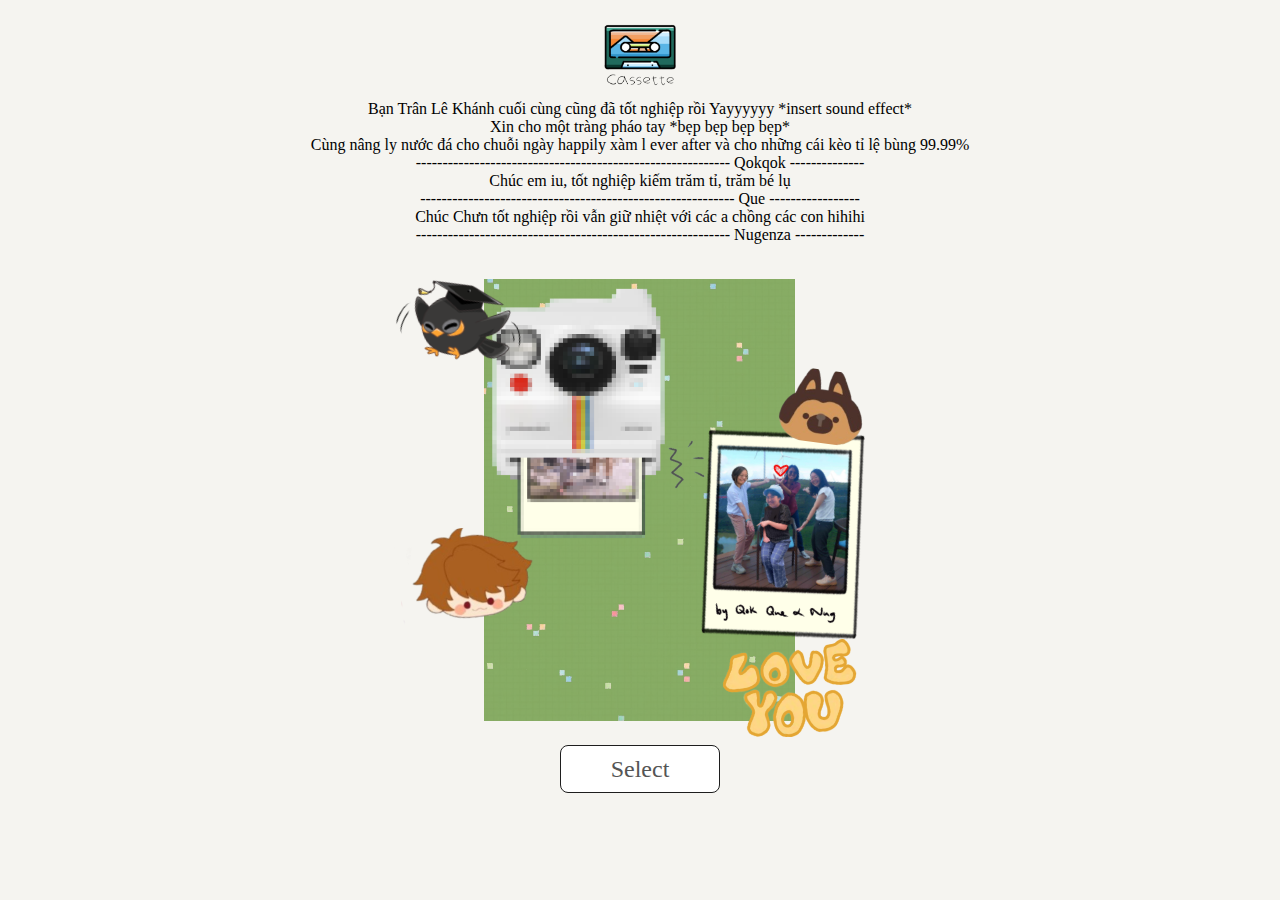
<file: index.html>
<!DOCTYPE html>
<html lang="en">
<head>
  <meta charset="UTF-8" />
  <meta name="viewport" content="width=device-width, initial-scale=1.0" />
  <meta property="og:title" content="Peanut Butter Jelly's Booth">
  <meta property="og:description" content="Peanut Butter Jelly Represents">
  <meta property="og:image" content="https://raw.githubusercontent.com/que12z/Project-PJ/main/Assets/fish-photobooth/undergrad.png">
  <meta property="og:url" content="https://que12z.github.io/Project-PJ">
  <meta property="og:type" content="website">
  <title>Peanut Butter Jelly's Booth</title>

  <!-- Favicon -->
  <link rel="icon" href="Assets/fish-photobooth/favicon.png" type="image/x-icon" />
  <link rel="stylesheet" href="StyleSheets/home.css" />
</head>
<body>
  <div class="logo">
    <img src="Assets/fish-photobooth/logo-new.png" alt="Logo">
  </div>

  <p> </p>
  <p> Bạn Trân Lê Khánh cuối cùng cũng đã tốt nghiệp rồi Yayyyyyy *insert sound effect* </p>
  <p> Xin cho một tràng pháo tay *bẹp bẹp bẹp bẹp* </p>
  <p> Cùng nâng ly nước đá cho chuỗi ngày happily xàm l ever after và cho những cái kèo tỉ lệ bùng 99.99% </p>
  <p> ----------------------------------------------------------- Qokqok -------------- </p>
  <p> Chúc em iu, tốt nghiệp kiếm trăm tỉ, trăm bé lụ </p>
  <p> ----------------------------------------------------------- Que ----------------- </p>
  <p> Chúc Chưn tốt nghiệp rồi vẫn giữ nhiệt với các a chồng các con hihihi </p>
  <p> ----------------------------------------------------------- Nugenza ------------- </p>
  
  <!-- Main Container -->
  <div class="home-container">
    <div class="photobooth-container">
      <div class="photobooth-mock"></div>
      <div class="photostrip-mock"></div>
      <div class="bubbles-mock"></div>
      <div class="fish-mock-1"></div>
      <div class="fish-mock-2"></div>
      <div class="fish-mock-3"></div>
    </div>

    <div class="button-container">
      <button id="select-button">Select</button>
    </div>
  </div>

  <!-- Main JS -->
  <script src="Javascripts/home.js"></script>
</body>
</html>
</file>
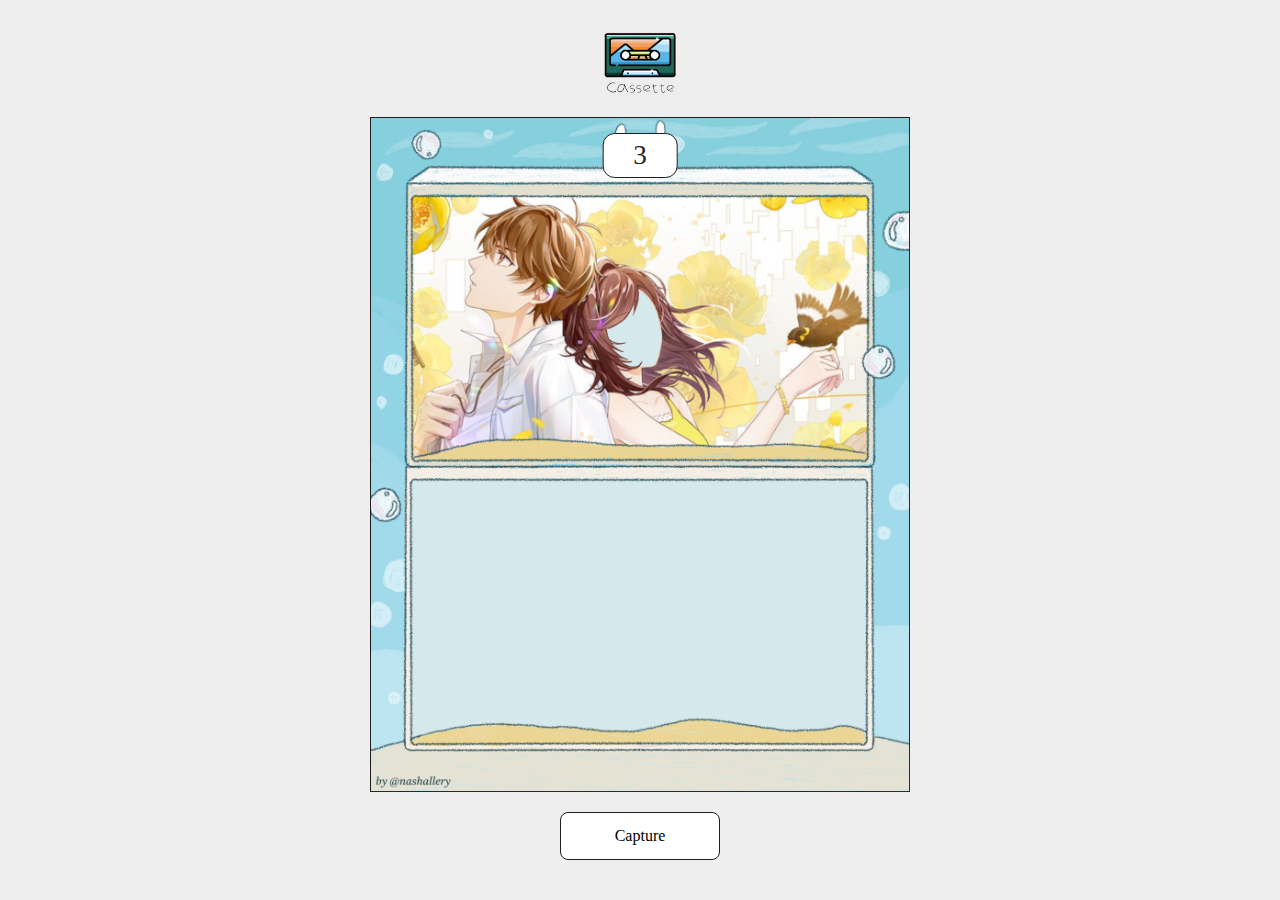
<file: camera.html>
<!DOCTYPE html>
<html lang="en">
<head>
  <meta charset="UTF-8" />
  <meta name="viewport" content="width=device-width, initial-scale=1.0">
  <title>Camera</title>

  <!-- Favicon -->
  <link rel="icon" href="Assets/fish-photobooth/favicon.png" type="image/x-icon" />
  <link rel="stylesheet" href="StyleSheets/camera.css" />
</head>
<body>
  <div class="logo">
    <img src="Assets/fish-photobooth/logo-new.png" alt="Logo">
  </div>
  <div class="photobooth-container" id="booth">
    <div class="bubble-container"></div>
    <div class="countdown-timer">3</div>
    <canvas id="finalCanvas" width="1176" height="1470"></canvas>
    <video id="liveVideo" autoplay playsinline muted></video>
    <img class="frame-overlay" src="Assets/fish-photobooth/camerapage/frame.png" alt="frame overlay" />
  </div>

  <div class="controls">
    <button id="takePhoto">Capture</button>
    <button id="readyButton" disabled style="display: none;">Ready</button>
  </div>

  <script src="Javascripts/camera.js"></script>
  <script src="Javascripts/bubbles.js"></script>
</body>
</html>
</file>
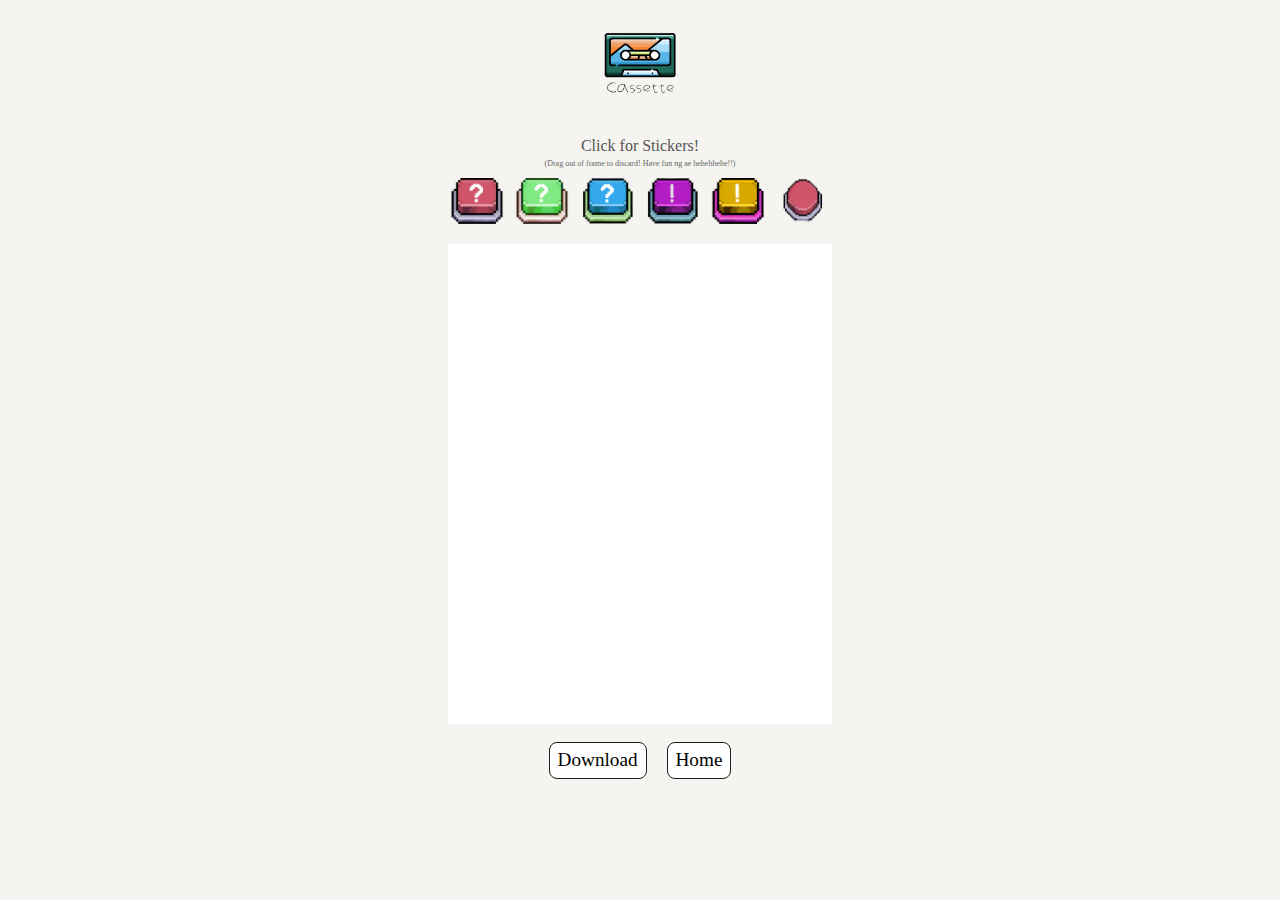
<file: final.html>
<!DOCTYPE html>
<html lang="en">
<head>
  <meta charset="UTF-8">
  <meta name="viewport" content="width=device-width, initial-scale=1.0" />
  <title>Decorate & Download</title>

  <!-- Favicon -->
  <link rel="icon" href="Assets/fish-photobooth/favicon.png" type="image/x-icon" />
  <link rel="stylesheet" href="StyleSheets/final.css" />
</head>
<body>
  <div class="logo">
    <img src="Assets/fish-photobooth/logo-new.png" alt="Logo">
  </div>

  <div class="heading-content">
    <div class="menu-header" style="display: none;"></div>
    <div class="sticker-container">
      <h1>Click for Stickers!</h1>
      <p>(Drag out of frame to discard! Have fun ng ae hehehhehe!!)</p>
      <div class="sticker-btns">
        <button id="addFish" class="sticker-btn fish-btn">Add Fish</button>
        <button id="addOctopus" class="sticker-btn octopus-btn">Add Octopus</button>
        <button id="addSeaweed" class="sticker-btn seaweed-btn">Add Seaweed</button>
        <button id="addAx" class="sticker-btn axolotl-btn">Add Axolotl</button>
        <button id="addBubble" class="sticker-btn bubble-btn">Add Bubble</button>
        <button id="reset" class="sticker-btn reset-btn">Reset</button>
      </div>
    </div>
  </div>

  <div id="canvasContainer">
    <canvas id="finalCanvas" width="1176" height="1470"></canvas>
  </div>

  <div class="button-container">
    <button id="downloadBtn">Download</button>
    <button id="homeBtn">Home</button>
  </div>

  <script type="module" src="Javascripts/final.js"></script>
</body>
</html>
</file>
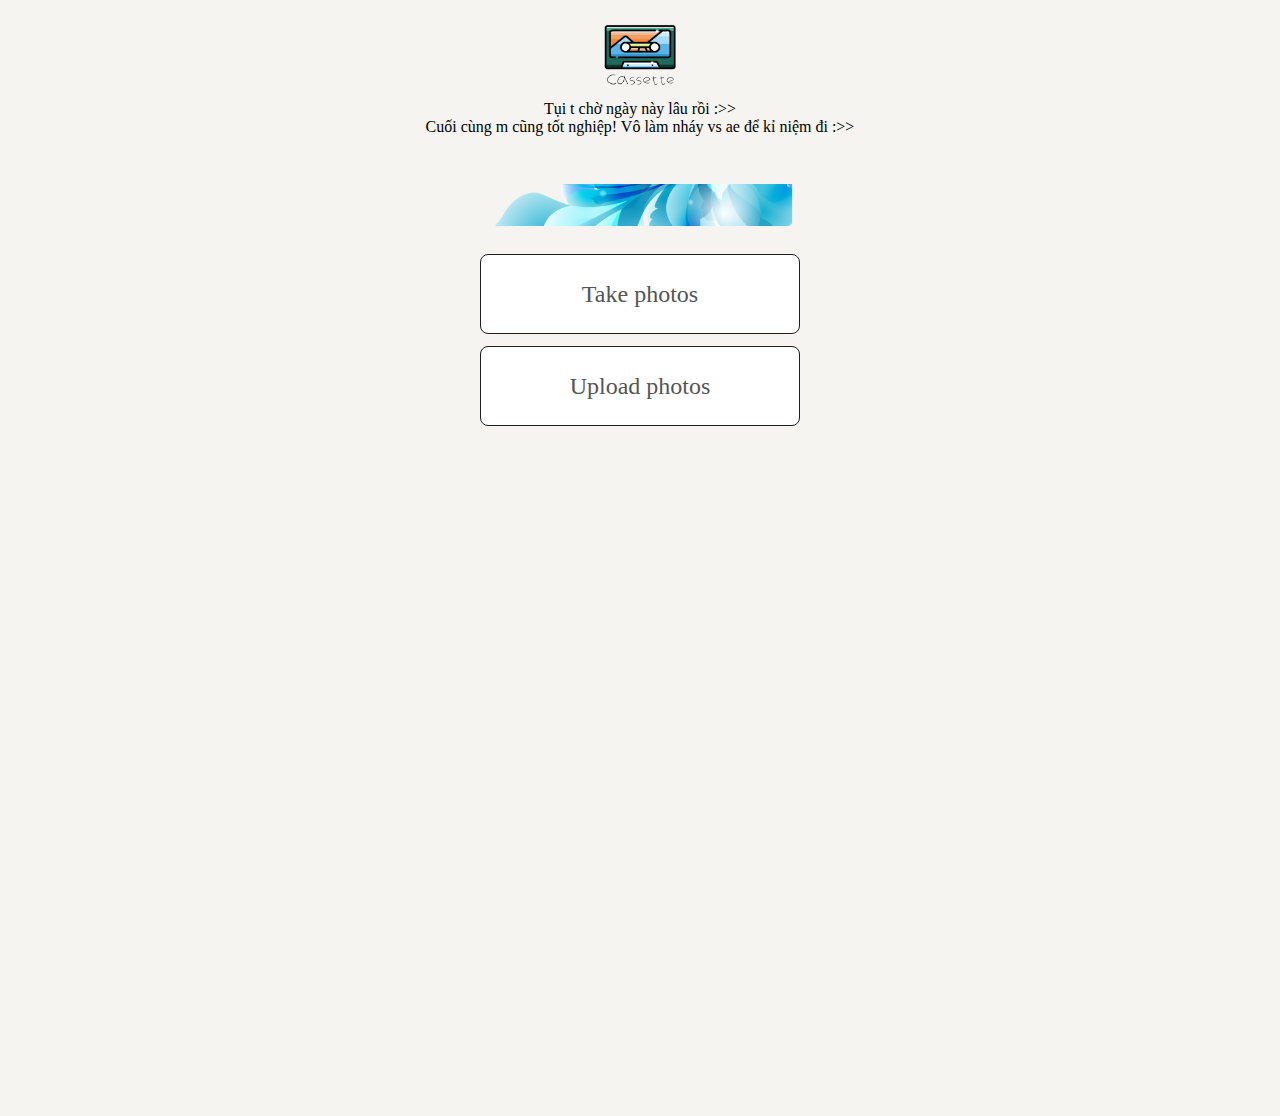
<file: menu.html>
<!DOCTYPE html>
<html lang="en">
<head>
  <meta charset="UTF-8" />
  <meta name="viewport" content="width=device-width, initial-scale=1.0" />
  <title>Menu</title>

  <!-- Favicon -->
  <link rel="icon" href="Assets/fish-photobooth/favicon.png" type="image/x-icon" />
  <link rel="stylesheet" href="StyleSheets/home.css" />
</head>
<body>
  <div class="logo">
    <img src="Assets/fish-photobooth/logo-new.png" alt="Logo">
  </div>
  <p> Tụi t chờ ngày này lâu rồi :>></p>
  <p> Cuối cùng m cũng tốt nghiệp! Vô làm nháy vs ae để kỉ niệm đi :>> </p>
  <div class="menu-container">
    <div class="menu-header"></div>
    <button id="menu-camera-button">Take photos</button>
    <button id="menu-upload-button">Upload photos</button>
  </div>

  <script src="Javascripts/home.js"></script>
</body>
</html>
</file>
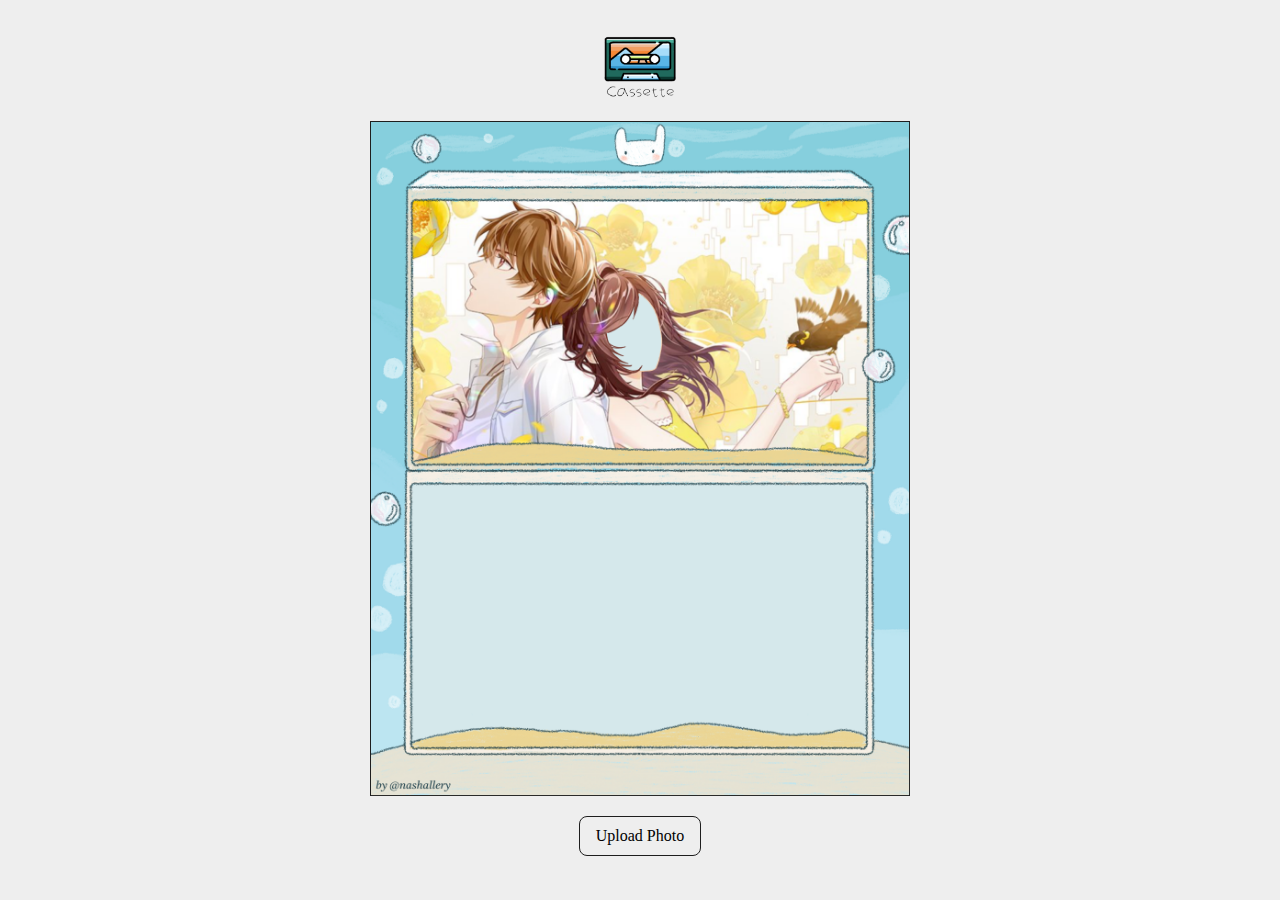
<file: upload.html>
<!DOCTYPE html>
<html lang="en">
<head>
  <meta charset="UTF-8" />
  <meta name="viewport" content="width=device-width, initial-scale=1.0">
  <title>Upload</title>

  <!-- Favicon -->
  <link rel="icon" href="Assets/fish-photobooth/favicon.png" type="image/x-icon" />
  <link rel="stylesheet" href="StyleSheets/camera.css" />
  <style>
    /* hide the actual file input */
    #uploadPhotoInput {
      display: none;
    }
  </style>
</head>
<body>
  <div class="logo">
    <img src="Assets/fish-photobooth/logo-new.png" alt="Logo">
  </div>

  <div class="photobooth-container" id="booth">
    <div class="bubble-container"></div>
    <canvas id="finalCanvas" width="1176" height="1470"></canvas>

    <!-- hidden file input -->
    <input type="file" id="uploadPhotoInput" accept="image/*" />

    <img class="frame-overlay" src="Assets/fish-photobooth/camerapage/frame.png" alt="frame overlay" />
  </div>

  <div class="controls">
    <button id="uploadPhoto">Upload Photo</button>
    <button id="readyButton" disabled style="display:none;">Ready</button>
  </div>

  <script src="Javascripts/upload.js"></script>
  <script src="Javascripts/bubbles.js"></script>
</body>
</html>
</file>
<file: StyleSheets/home.css>
/* root variables */
:root {
  --main-background: #f5f4f0;
  --dark-green-theme: #2a4a53;
  --main-text: #555555;
  --white: #ffffff;

  --container-width: 500px;
  --container-aspect-ratio: 604 / 574;

  --fish-rotation: 7.52deg;
  --strip-rotation: 16.52deg;
  --bubble-rotation: -16.52deg;
}

/* body */
* {
  box-sizing: border-box;
  margin: 0;
  padding: 0;
}

body {
  background-color: var(--main-background);
  display: flex;
  flex-direction: column;
  align-items: center;
  height: 100%;
  padding: 1rem 0 2rem 0;
  gap: 0;
}

/* logo */
.logo {
  position: relative;
  width: 80px;
}

.logo img {
  width: 100%;
  height: auto;
}

/* containers */
.home-container {
  display: flex;
  flex-direction: column;
  align-items: center;
  width: 37.75rem;
  gap: 0.5rem;
  margin-top: 0;
  padding-top: 0;
}

.photobooth-container {
  position: relative;
  width: var(--container-width);
  aspect-ratio: var(--container-aspect-ratio);
  display: flex;
  flex-direction: column;
  justify-content: center;
  align-items: center;
  overflow: hidden;
  margin-top: 2vh;
}

@media screen and (max-width: 768px) {
  .photobooth-container {
    width: 90vw;
  }
}

/* menu page */
.menu-container {
  display: flex;
  flex-direction: column;
  align-items: center;
  justify-content: top;
  width: 37.75rem;
  height: 100vh;
  gap: 0.75rem;
  margin-top: 3rem;
  padding: 0;
}

.menu-header {
  width: 20rem;
  aspect-ratio: 517 / 68;
  background-image: url('../Assets/fish-photobooth/menupage/Header.png');
  background-size: cover;
  background-repeat: no-repeat;
  background-position: center;
  margin: 0 auto 1rem auto;
}

/* mock elements */
.photobooth-mock,
.photostrip-mock,
.bubbles-mock,
.fish-mock-1,
.fish-mock-2,
.fish-mock-3 {
  position: absolute;
  background-size: cover;
  background-position: center;
  background-repeat: no-repeat;
  object-fit: contain;
}

/* photobooth frame */
.photobooth-mock {
  z-index: 1;
  width: calc((375 / 604) * 100%);
  height: calc(534.4 / 574 * 100%);
  left: calc(114 / 604 * 100%);
  top: calc(20 / 574 * 100%);
  background-image: url('../Assets/fish-photobooth/homepage/animated-photobooth-mock/1.png');
  transition: opacity 0.3s ease-in-out;
  opacity: 1;
}

/* photostrip */
.photostrip-mock {
  z-index: 2;
  width: calc((266.99 / 604) * 100%);
  height: calc(331.94 / 574 * 100%);
  right: calc(0 / 604 * 100%);
  top: calc(170 / 574 * 100%);
  background-image: url('../Assets/fish-photobooth/homepage/photostrip-straight.png');
  transform: rotate(var(--strip-rotation));
}

/* bubbles */
.bubbles-mock {
  z-index: 2;
  width: calc((82.09 / 604) * 200%);
  height: calc(109 / 574 * 200%);
  left: calc(0 / 604 * 100%);
  top: calc(-30/ 574 * 100%);
  background-image: url('../Assets/fish-photobooth/homepage/animated-bubbles-home/1.png');
  transform: rotate(var(--bubble-rotation));
}

/* fishes */
.fish-mock-1 {
  z-index: 3;
  width: calc((72.65 / 604) * 250%);
  height: calc(44.21 / 574 * 250%);
  left: calc(10 / 604 * 100%);
  top: calc(320.34 / 574 * 100%);
  background-image: url('../Assets/fish-photobooth/homepage/luke.png');
  transform: rotate(calc(-1 * var(--fish-rotation)));
}

.fish-mock-2 {
  z-index: 3;
  width: calc((72.65 / 604) * 200%);
  height: calc(44.21 / 574 * 200%);
  left: calc(450 / 604 * 100%);
  top: calc(130.69 / 574 * 100%);
  background-image: url('../Assets/fish-photobooth/homepage/doggo.png');
  transform: rotate(var(--fish-rotation));
}

.fish-mock-3 {
  z-index: 3;
  width: calc((72.65 / 604) * 250%);
  height: calc(44.21 / 574 * 250%);
  right: calc(30 / 604 * 100%);
  bottom: calc(0 / 574 * 100%);
  background-image: url('../Assets/fish-photobooth/homepage/loveu.png');
  transform: rotate(calc(-1 * var(--fish-rotation)));
}

/* button styling */
.button-container {
  margin-top: 0;
}

button {
  color: var(--main-text);
  font-family: Castoro, serif;
  font-size: 1.5rem;
  font-weight: 400;
  background-color: var(--white);
  border: 1px solid #1e1e1e;
  border-radius: 0.5rem;
  text-align: center;
  transition: transform 0.2s ease-in-out;
}

button:hover {
  transform: scale(1.05);
}
#select-button {
  display: flex;
  justify-content: center;
  align-items: center;
  gap: 0.56rem;
  width: 10rem;
  height: 3rem;
  padding: 0.5rem 1rem;
}

#menu-camera-button,
#menu-upload-button {
  display: flex;
  justify-content: center;
  align-items: center;
  gap: 0.56rem;
  width: 20rem;
  height: 5rem;
  padding: 0.5rem 1rem;
}

@media screen and (max-width: 768px) {
  #select-button {
    width: 8rem;
    height: 3.2rem;
    font-size: 1.2rem;
    padding: 0.4rem 0.5rem;
    gap: 0.4rem;
  }

  button {
    font-size: 1.5rem;
  }
}
</file>
<file: StyleSheets/camera.css>
/* root variables */
* {
  box-sizing: border-box;
  margin: 0;
  padding: 0;
}

body {
  font-family: sans-serif;
  background: #eee;
  display: flex;
  flex-direction: column;
  align-items: center;
  justify-content: center;
  min-height: 100vh;
  padding-top: 1rem;
  padding-bottom: 2rem;
}

/* logo section */
.logo {
  position: relative;
  width: 80px;
  padding-bottom: 1vh;
}

.logo img {
  width: 100%;
  height: auto;
}

/* photobooth container */
.photobooth-container {
  position: relative;
  width: 60vmin;
  max-width: 588px;
  aspect-ratio: 588 / 735;
  background: #D5E8EB;
  overflow: hidden;
}

/* mobile */
@media (max-width: 768px) {
  .photobooth-container {
    width: 90vw;
    max-width: none;
    aspect-ratio: 588 / 735;
  }
}

/* countdown timer */
.countdown-timer {
  position: absolute;
  top: 1rem;
  left: 50%;
  transform: translateX(-50%);
  z-index: 100;
  display: flex;
  align-items: center;
  justify-content: center;
  width: 4.66669rem;
  height: 2.8rem;
  padding: 0.8485rem;
  border-radius: 0.75rem;
  border: 1.358px solid #1E1E1E;
  background: #FFF;
  color: #1E1E1E;
  text-align: center;
  font-family: Castoro, serif;
  font-size: 1.697rem;
  font-weight: 400;
  line-height: 1;
  pointer-events: none;
  transition: none;
}

/* canvas and video */
#finalCanvas {
  width: 100%;
  height: 100%;
  display: block;
}

#liveVideo {
  position: absolute;
  top: 0;
  left: 0;
  width: 100%;
  height: 50%;
  object-fit: cover;
  transform: scaleX(-1);
  z-index: 1;
  display: none;
}

/* frame overlay */
.frame-overlay {
  position: absolute;
  top: 0;
  left: 0;
  width: 100%;
  height: 100%;
  pointer-events: none;
  z-index: 3;
}

/* controls */
.controls {
  margin-top: 20px;
  display: flex;
  gap: 12px;
  justify-content: center;
}

/* buttons */
button {
  padding: 10px 16px;
  font-size: 16px;
  cursor: pointer;
  color: var(--main-text);
  font-family: Castoro, serif;
  font-weight: 400;
  background-color: var(--white);
  border: 1px solid #1e1e1e;
  border-radius: 0.5rem;
  text-align: center;
  transition: transform 0.2s ease-in-out;
}

button:hover {
  transform: scale(1.05);
}

#takePhoto {
  display: flex;
  justify-content: center;
  align-items: center;
  gap: 0.56169rem;
  width: 10rem;
  height: 3rem;
  padding: 0.5rem 1rem;
  background-color: #FFF;
}

/* bubble container */
.bubble-container {
  position: absolute;
  top: 0;
  left: 0;
  width: 100%;
  aspect-ratio: 588 / 735;
  overflow: hidden;
  pointer-events: none;
  z-index: 100;
}

/* bubble styling */
.bubble {
  position: absolute;
  bottom: -100px;
  opacity: 1;
  transform-origin: center;
  animation-name: riseSpin;
  animation-timing-function: linear;
  animation-fill-mode: forwards;
}

/* bubble animation */
@keyframes riseSpin {
  0% {
    transform: translateY(0) rotate(0deg) scale(1);
    opacity: 1;
  }
  80% {
    opacity: 1;
  }
  100% {
    transform: translateY(-110vh) rotate(360deg) scale(0.5);
    opacity: 0;
  }
}
</file>
<file: StyleSheets/final.css>
/* body */
body {
  background-color: #f5f4f0;
  display: flex;
  flex-direction: column;
  align-items: center;
  height: 100%;
  padding: 1rem 0 2rem;
  gap: 0;
}

/* typography */
h1 {
  color: #555555;
  font-family: Castoro, serif;
  font-size: 1rem;
  font-weight: 400;
}

p {
  font-size: 0.5em;
  color: #666;
  margin-top: -8px;
}

/* logo */
.logo {
  position: relative;
  width: 80px;
}

.logo img {
  width: 100%;
  height: auto;
}

/* sticker container */
.sticker-container {
  display: flex;
  flex-direction: column;
  align-items: center;
  justify-content: flex-start;
  width: 100%;
  gap: 0.2vh;
  margin-top: 0;
  padding: 0;
}

/* canvas container */
#canvasContainer {
  position: relative;
  margin-top: 20px;
  width: 30vw;
  max-width: 90vw;
  display: flex;
  justify-content: center;
  align-items: center;
}

/* mobile */
@media (max-width: 768px) {
  #canvasContainer {
    width: 80vw;
    max-width: 90vw;
  }
}

/* canvas */
canvas {
  width: 100%;
  height: auto;
  background: #fff;
  cursor: grab;
  display: block;
}

/* sticker buttons container */
.sticker-btns {
  display: flex;
  flex-direction: row;
  align-items: center;
  justify-content: space-between;
  width: 100%;
}

.sticker-btns button {
  cursor: pointer;
}

/*  button container */
.button-container {
  display: flex;
  flex-direction: row;
  align-items: center;
  justify-content: center;
  gap: 20px;
  padding-top: 2vh;
}

/* buttons */
button {
  font-family: Castoro, serif;
  font-size: 1.2rem;
  font-weight: 400;
  color: var(--main-text);
  background-color: #fff;
  border: 1px solid #1e1e1e;
  border-radius: 0.5rem;
  text-align: center;
  transition: transform 0.2s ease-in-out;
  padding: 0.4rem 0.5rem;
}

button:hover {
  transform: scale(1.05);
}

/* sticker buttons */
.sticker-btn {
  width: 15%;
  aspect-ratio: 75/60;
  background-size: cover;
  background-position: center;
  background-color: transparent;
  border: none;
  outline: none;
  cursor: pointer;
  margin: 0;
  font-size: 0;
  padding-left: 1vw;
  padding-right: 1vw;
}

/* individual sticker urls */
.fish-btn { background-image: url("../Assets/fish-photobooth/finalpage/fishButton.png"); }
.octopus-btn { background-image: url("../Assets/fish-photobooth/finalpage/octopusButton.png"); }
.seaweed-btn { background-image: url("../Assets/fish-photobooth/finalpage/seaweedButton.png"); }
.axolotl-btn { background-image: url("../Assets/fish-photobooth/finalpage/axolotlButton.png"); }
.bubble-btn { background-image: url("../Assets/fish-photobooth/finalpage/bubbleButton.png"); }
.reset-btn { background-image: url("../Assets/fish-photobooth/finalpage/resetButton.png"); }

/* heading content */
.heading-content {
  display: flex;
  flex-direction: column;
  align-items: center;
  justify-content: flex-start;
  width: 30vw;
  gap: 1rem;
  margin-top: 2vh;
  padding: 0;
}

/* mobile heading */
@media (max-width: 768px) {
  .heading-content {
    width: 90vw;
  }
}

/* menu header */
.menu-header {
  width: 100%;
  aspect-ratio: 517/68;
  background-image: url('../Assets/fish-photobooth/menupage/Header.png');
  background-size: cover;
  background-repeat: no-repeat;
  background-position: center;
  margin: 0;
}
</file>
